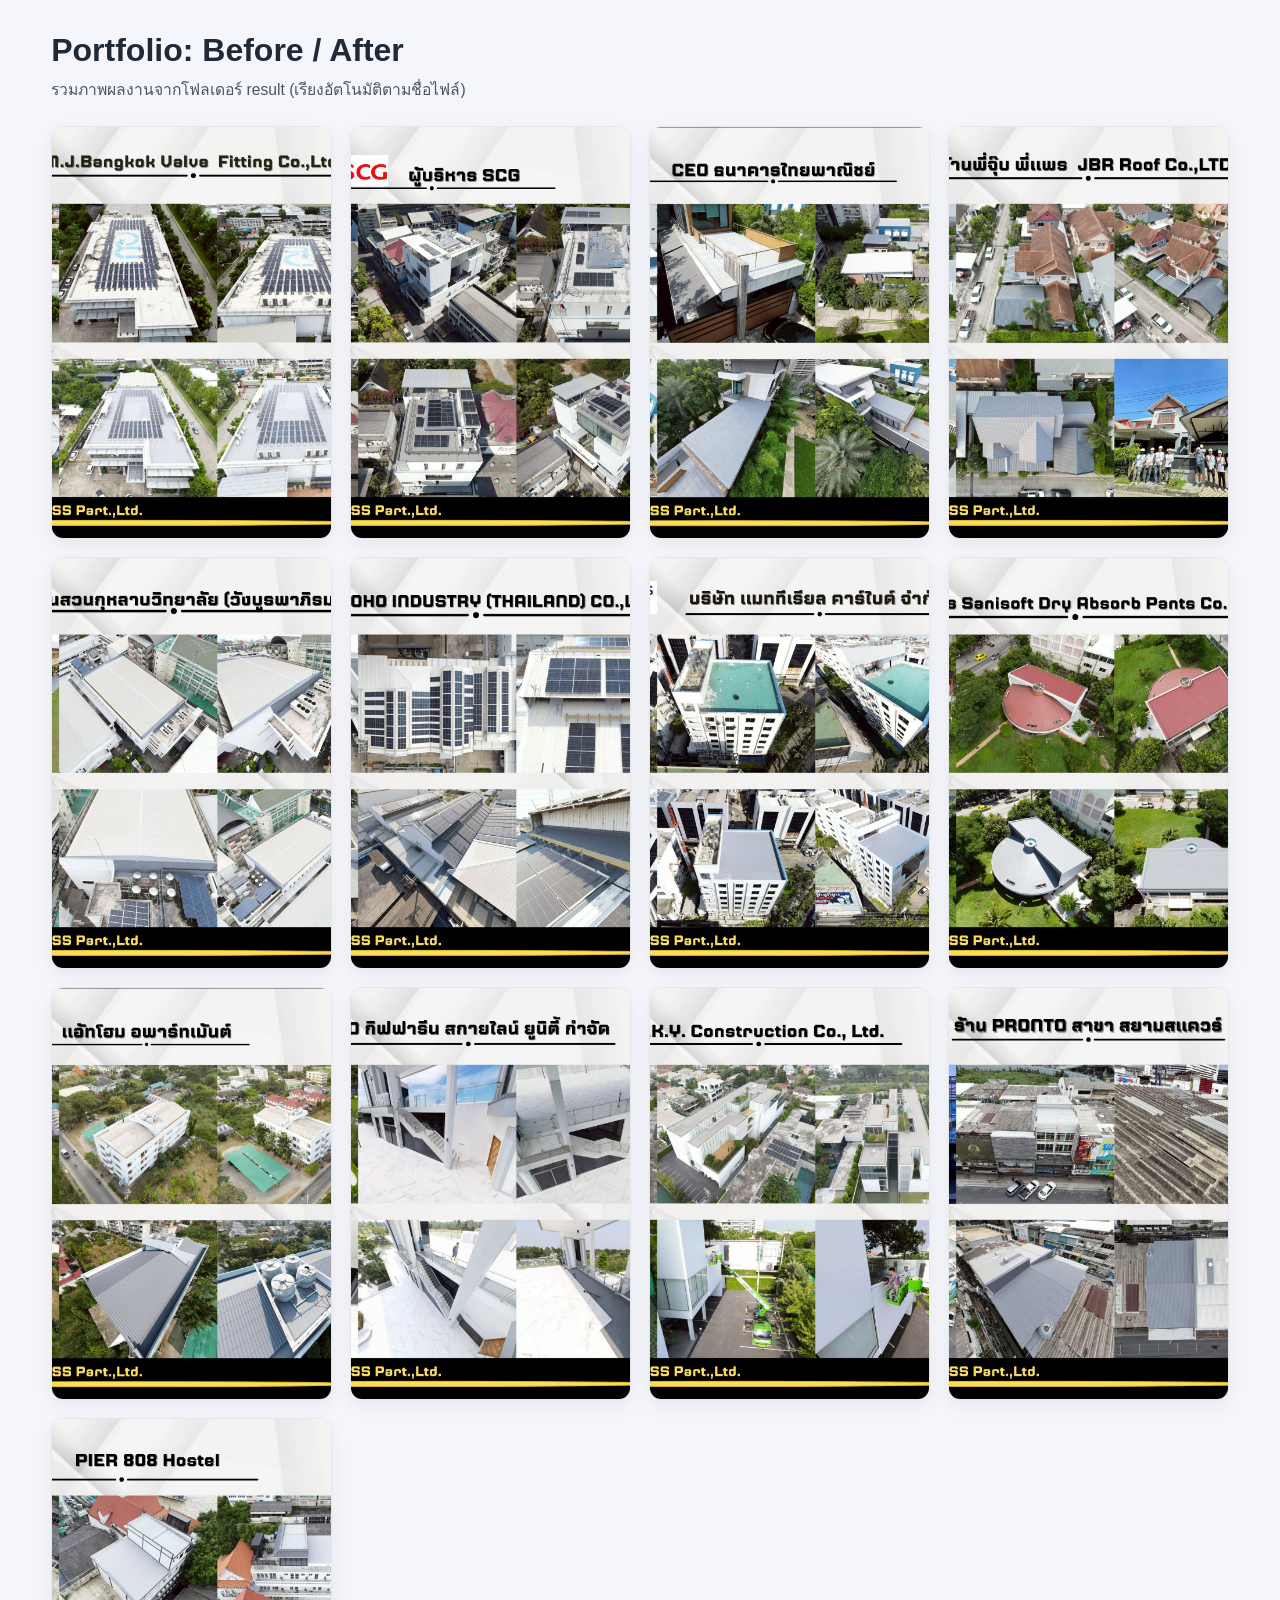
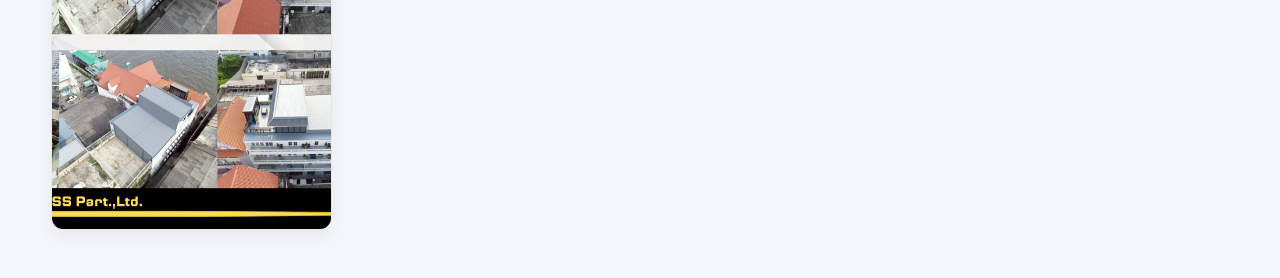
<file: result/index.html>
﻿<!doctype html>
<html lang="th">
<head>
  <meta charset="UTF-8" />
  <meta name="viewport" content="width=device-width, initial-scale=1.0" />
  <title>ผลงาน Before / After</title>
  <style>
    :root { color-scheme: light; }
    * { box-sizing: border-box; }
    body {
      margin: 0;
      font-family: "Segoe UI", Tahoma, sans-serif;
      background: #f4f6fb;
      color: #1f2937;
    }
    .wrap {
      width: min(1200px, 92vw);
      margin: 32px auto 48px;
    }
    h1 {
      margin: 0;
      font-size: clamp(1.4rem, 2.8vw, 2rem);
    }
    .subtitle {
      margin: 8px 0 24px;
      color: #4b5563;
      font-size: 0.98rem;
    }
    .grid {
      display: grid;
      gap: 18px;
      grid-template-columns: repeat(auto-fit, minmax(260px, 1fr));
    }
    .card {
      margin: 0;
      background: #fff;
      border: 1px solid #e5e7eb;
      border-radius: 12px;
      overflow: hidden;
      box-shadow: 0 6px 18px rgba(17, 24, 39, 0.06);
    }
    .card img {
      width: 100%;
      height: 100%;
      display: block;
      object-fit: cover;
      aspect-ratio: 4 / 5;
      background: #e5e7eb;
    }
    .card figcaption {
      padding: 10px 12px;
      font-size: 0.84rem;
      color: #6b7280;
      word-break: break-all;
    }
  </style>
</head>
<body>
  <main class="wrap">
    <h1>Portfolio: Before / After</h1>
    <p class="subtitle">รวมภาพผลงานจากโฟลเดอร์ result (เรียงอัตโนมัติตามชื่อไฟล์)</p>
    <section class="grid">
      <figure class="card">
        <img src="./LINE_ALBUM_%E0%B8%9C%E0%B8%A5%E0%B8%87%E0%B8%B2%E0%B8%99%E0%B8%95%E0%B8%B1%E0%B8%A7%E0%B8%AD%E0%B8%A2%E0%B9%88%E0%B8%B2%E0%B8%87%E0%B8%9E%E0%B8%A3%E0%B9%89%E0%B8%AD%E0%B8%A1%E0%B9%82%E0%B8%A5%E0%B9%82%E0%B8%81%E0%B9%89%E0%B8%A5%E0%B8%B9%E0%B8%81%E0%B8%84%E0%B9%89%E0%B8%B2_260327_1.jpg" alt="LINE_ALBUM_ผลงานตัวอย่างพร้อมโลโก้ลูกค้า_260327_1.jpg" loading="lazy" />
        <figcaption>LINE_ALBUM_ผลงานตัวอย่างพร้อมโลโก้ลูกค้า_260327_1.jpg</figcaption>
      </figure>
      <figure class="card">
        <img src="./LINE_ALBUM_%E0%B8%9C%E0%B8%A5%E0%B8%87%E0%B8%B2%E0%B8%99%E0%B8%95%E0%B8%B1%E0%B8%A7%E0%B8%AD%E0%B8%A2%E0%B9%88%E0%B8%B2%E0%B8%87%E0%B8%9E%E0%B8%A3%E0%B9%89%E0%B8%AD%E0%B8%A1%E0%B9%82%E0%B8%A5%E0%B9%82%E0%B8%81%E0%B9%89%E0%B8%A5%E0%B8%B9%E0%B8%81%E0%B8%84%E0%B9%89%E0%B8%B2_260327_10.jpg" alt="LINE_ALBUM_ผลงานตัวอย่างพร้อมโลโก้ลูกค้า_260327_10.jpg" loading="lazy" />
        <figcaption>LINE_ALBUM_ผลงานตัวอย่างพร้อมโลโก้ลูกค้า_260327_10.jpg</figcaption>
      </figure>
      <figure class="card">
        <img src="./LINE_ALBUM_%E0%B8%9C%E0%B8%A5%E0%B8%87%E0%B8%B2%E0%B8%99%E0%B8%95%E0%B8%B1%E0%B8%A7%E0%B8%AD%E0%B8%A2%E0%B9%88%E0%B8%B2%E0%B8%87%E0%B8%9E%E0%B8%A3%E0%B9%89%E0%B8%AD%E0%B8%A1%E0%B9%82%E0%B8%A5%E0%B9%82%E0%B8%81%E0%B9%89%E0%B8%A5%E0%B8%B9%E0%B8%81%E0%B8%84%E0%B9%89%E0%B8%B2_260327_11.jpg" alt="LINE_ALBUM_ผลงานตัวอย่างพร้อมโลโก้ลูกค้า_260327_11.jpg" loading="lazy" />
        <figcaption>LINE_ALBUM_ผลงานตัวอย่างพร้อมโลโก้ลูกค้า_260327_11.jpg</figcaption>
      </figure>
      <figure class="card">
        <img src="./LINE_ALBUM_%E0%B8%9C%E0%B8%A5%E0%B8%87%E0%B8%B2%E0%B8%99%E0%B8%95%E0%B8%B1%E0%B8%A7%E0%B8%AD%E0%B8%A2%E0%B9%88%E0%B8%B2%E0%B8%87%E0%B8%9E%E0%B8%A3%E0%B9%89%E0%B8%AD%E0%B8%A1%E0%B9%82%E0%B8%A5%E0%B9%82%E0%B8%81%E0%B9%89%E0%B8%A5%E0%B8%B9%E0%B8%81%E0%B8%84%E0%B9%89%E0%B8%B2_260327_12.jpg" alt="LINE_ALBUM_ผลงานตัวอย่างพร้อมโลโก้ลูกค้า_260327_12.jpg" loading="lazy" />
        <figcaption>LINE_ALBUM_ผลงานตัวอย่างพร้อมโลโก้ลูกค้า_260327_12.jpg</figcaption>
      </figure>
      <figure class="card">
        <img src="./LINE_ALBUM_%E0%B8%9C%E0%B8%A5%E0%B8%87%E0%B8%B2%E0%B8%99%E0%B8%95%E0%B8%B1%E0%B8%A7%E0%B8%AD%E0%B8%A2%E0%B9%88%E0%B8%B2%E0%B8%87%E0%B8%9E%E0%B8%A3%E0%B9%89%E0%B8%AD%E0%B8%A1%E0%B9%82%E0%B8%A5%E0%B9%82%E0%B8%81%E0%B9%89%E0%B8%A5%E0%B8%B9%E0%B8%81%E0%B8%84%E0%B9%89%E0%B8%B2_260327_13.jpg" alt="LINE_ALBUM_ผลงานตัวอย่างพร้อมโลโก้ลูกค้า_260327_13.jpg" loading="lazy" />
        <figcaption>LINE_ALBUM_ผลงานตัวอย่างพร้อมโลโก้ลูกค้า_260327_13.jpg</figcaption>
      </figure>
      <figure class="card">
        <img src="./LINE_ALBUM_%E0%B8%9C%E0%B8%A5%E0%B8%87%E0%B8%B2%E0%B8%99%E0%B8%95%E0%B8%B1%E0%B8%A7%E0%B8%AD%E0%B8%A2%E0%B9%88%E0%B8%B2%E0%B8%87%E0%B8%9E%E0%B8%A3%E0%B9%89%E0%B8%AD%E0%B8%A1%E0%B9%82%E0%B8%A5%E0%B9%82%E0%B8%81%E0%B9%89%E0%B8%A5%E0%B8%B9%E0%B8%81%E0%B8%84%E0%B9%89%E0%B8%B2_260327_2.jpg" alt="LINE_ALBUM_ผลงานตัวอย่างพร้อมโลโก้ลูกค้า_260327_2.jpg" loading="lazy" />
        <figcaption>LINE_ALBUM_ผลงานตัวอย่างพร้อมโลโก้ลูกค้า_260327_2.jpg</figcaption>
      </figure>
      <figure class="card">
        <img src="./LINE_ALBUM_%E0%B8%9C%E0%B8%A5%E0%B8%87%E0%B8%B2%E0%B8%99%E0%B8%95%E0%B8%B1%E0%B8%A7%E0%B8%AD%E0%B8%A2%E0%B9%88%E0%B8%B2%E0%B8%87%E0%B8%9E%E0%B8%A3%E0%B9%89%E0%B8%AD%E0%B8%A1%E0%B9%82%E0%B8%A5%E0%B9%82%E0%B8%81%E0%B9%89%E0%B8%A5%E0%B8%B9%E0%B8%81%E0%B8%84%E0%B9%89%E0%B8%B2_260327_3.jpg" alt="LINE_ALBUM_ผลงานตัวอย่างพร้อมโลโก้ลูกค้า_260327_3.jpg" loading="lazy" />
        <figcaption>LINE_ALBUM_ผลงานตัวอย่างพร้อมโลโก้ลูกค้า_260327_3.jpg</figcaption>
      </figure>
      <figure class="card">
        <img src="./LINE_ALBUM_%E0%B8%9C%E0%B8%A5%E0%B8%87%E0%B8%B2%E0%B8%99%E0%B8%95%E0%B8%B1%E0%B8%A7%E0%B8%AD%E0%B8%A2%E0%B9%88%E0%B8%B2%E0%B8%87%E0%B8%9E%E0%B8%A3%E0%B9%89%E0%B8%AD%E0%B8%A1%E0%B9%82%E0%B8%A5%E0%B9%82%E0%B8%81%E0%B9%89%E0%B8%A5%E0%B8%B9%E0%B8%81%E0%B8%84%E0%B9%89%E0%B8%B2_260327_4.jpg" alt="LINE_ALBUM_ผลงานตัวอย่างพร้อมโลโก้ลูกค้า_260327_4.jpg" loading="lazy" />
        <figcaption>LINE_ALBUM_ผลงานตัวอย่างพร้อมโลโก้ลูกค้า_260327_4.jpg</figcaption>
      </figure>
      <figure class="card">
        <img src="./LINE_ALBUM_%E0%B8%9C%E0%B8%A5%E0%B8%87%E0%B8%B2%E0%B8%99%E0%B8%95%E0%B8%B1%E0%B8%A7%E0%B8%AD%E0%B8%A2%E0%B9%88%E0%B8%B2%E0%B8%87%E0%B8%9E%E0%B8%A3%E0%B9%89%E0%B8%AD%E0%B8%A1%E0%B9%82%E0%B8%A5%E0%B9%82%E0%B8%81%E0%B9%89%E0%B8%A5%E0%B8%B9%E0%B8%81%E0%B8%84%E0%B9%89%E0%B8%B2_260327_5.jpg" alt="LINE_ALBUM_ผลงานตัวอย่างพร้อมโลโก้ลูกค้า_260327_5.jpg" loading="lazy" />
        <figcaption>LINE_ALBUM_ผลงานตัวอย่างพร้อมโลโก้ลูกค้า_260327_5.jpg</figcaption>
      </figure>
      <figure class="card">
        <img src="./LINE_ALBUM_%E0%B8%9C%E0%B8%A5%E0%B8%87%E0%B8%B2%E0%B8%99%E0%B8%95%E0%B8%B1%E0%B8%A7%E0%B8%AD%E0%B8%A2%E0%B9%88%E0%B8%B2%E0%B8%87%E0%B8%9E%E0%B8%A3%E0%B9%89%E0%B8%AD%E0%B8%A1%E0%B9%82%E0%B8%A5%E0%B9%82%E0%B8%81%E0%B9%89%E0%B8%A5%E0%B8%B9%E0%B8%81%E0%B8%84%E0%B9%89%E0%B8%B2_260327_6.jpg" alt="LINE_ALBUM_ผลงานตัวอย่างพร้อมโลโก้ลูกค้า_260327_6.jpg" loading="lazy" />
        <figcaption>LINE_ALBUM_ผลงานตัวอย่างพร้อมโลโก้ลูกค้า_260327_6.jpg</figcaption>
      </figure>
      <figure class="card">
        <img src="./LINE_ALBUM_%E0%B8%9C%E0%B8%A5%E0%B8%87%E0%B8%B2%E0%B8%99%E0%B8%95%E0%B8%B1%E0%B8%A7%E0%B8%AD%E0%B8%A2%E0%B9%88%E0%B8%B2%E0%B8%87%E0%B8%9E%E0%B8%A3%E0%B9%89%E0%B8%AD%E0%B8%A1%E0%B9%82%E0%B8%A5%E0%B9%82%E0%B8%81%E0%B9%89%E0%B8%A5%E0%B8%B9%E0%B8%81%E0%B8%84%E0%B9%89%E0%B8%B2_260327_7.jpg" alt="LINE_ALBUM_ผลงานตัวอย่างพร้อมโลโก้ลูกค้า_260327_7.jpg" loading="lazy" />
        <figcaption>LINE_ALBUM_ผลงานตัวอย่างพร้อมโลโก้ลูกค้า_260327_7.jpg</figcaption>
      </figure>
      <figure class="card">
        <img src="./LINE_ALBUM_%E0%B8%9C%E0%B8%A5%E0%B8%87%E0%B8%B2%E0%B8%99%E0%B8%95%E0%B8%B1%E0%B8%A7%E0%B8%AD%E0%B8%A2%E0%B9%88%E0%B8%B2%E0%B8%87%E0%B8%9E%E0%B8%A3%E0%B9%89%E0%B8%AD%E0%B8%A1%E0%B9%82%E0%B8%A5%E0%B9%82%E0%B8%81%E0%B9%89%E0%B8%A5%E0%B8%B9%E0%B8%81%E0%B8%84%E0%B9%89%E0%B8%B2_260327_8.jpg" alt="LINE_ALBUM_ผลงานตัวอย่างพร้อมโลโก้ลูกค้า_260327_8.jpg" loading="lazy" />
        <figcaption>LINE_ALBUM_ผลงานตัวอย่างพร้อมโลโก้ลูกค้า_260327_8.jpg</figcaption>
      </figure>
      <figure class="card">
        <img src="./LINE_ALBUM_%E0%B8%9C%E0%B8%A5%E0%B8%87%E0%B8%B2%E0%B8%99%E0%B8%95%E0%B8%B1%E0%B8%A7%E0%B8%AD%E0%B8%A2%E0%B9%88%E0%B8%B2%E0%B8%87%E0%B8%9E%E0%B8%A3%E0%B9%89%E0%B8%AD%E0%B8%A1%E0%B9%82%E0%B8%A5%E0%B9%82%E0%B8%81%E0%B9%89%E0%B8%A5%E0%B8%B9%E0%B8%81%E0%B8%84%E0%B9%89%E0%B8%B2_260327_9.jpg" alt="LINE_ALBUM_ผลงานตัวอย่างพร้อมโลโก้ลูกค้า_260327_9.jpg" loading="lazy" />
        <figcaption>LINE_ALBUM_ผลงานตัวอย่างพร้อมโลโก้ลูกค้า_260327_9.jpg</figcaption>
      </figure>
    </section>
  </main>
</body>
</html>
</file>
